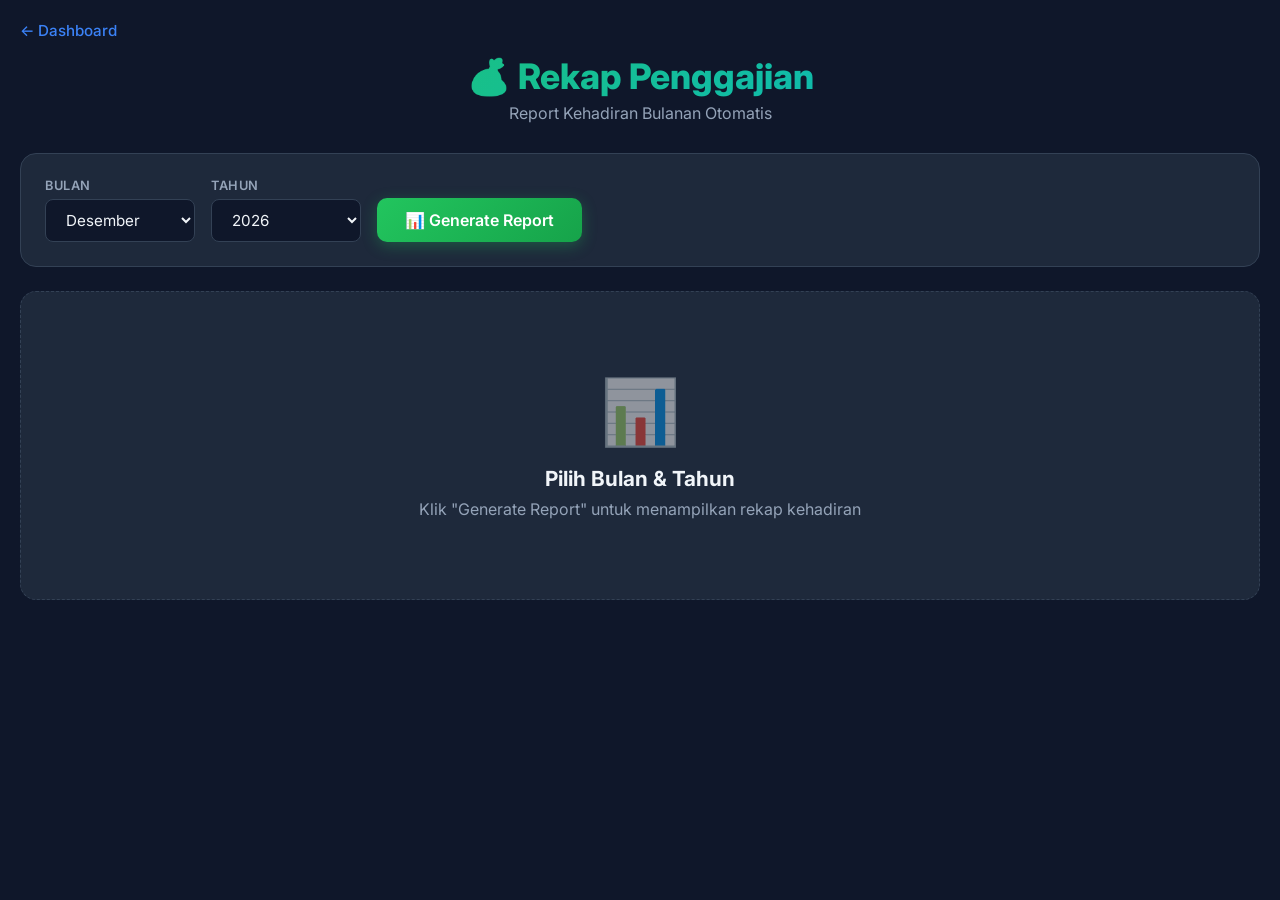
<file: admin/payroll.html>
<!DOCTYPE html>
<html lang="id">

<head>
    <meta charset="UTF-8">
    <meta name="viewport" content="width=device-width, initial-scale=1.0">
    <title>Rekap Penggajian - Sistem Absensi</title>
    <meta name="description" content="Report rekap bulanan kehadiran karyawan untuk penggajian">
    <link rel="stylesheet" href="payroll.css">
    <link rel="preconnect" href="https://fonts.googleapis.com">
    <link rel="preconnect" href="https://fonts.gstatic.com" crossorigin>
    <link href="https://fonts.googleapis.com/css2?family=Inter:wght@400;500;600;700;800&display=swap" rel="stylesheet">
</head>

<body>
    <div class="container">
        <header>
            <div class="header-top">
                <a href="admin.html" class="back-link">← Dashboard</a>
            </div>
            <h1>💰 Rekap Penggajian</h1>
            <p class="subtitle">Report Kehadiran Bulanan Otomatis</p>
        </header>

        <!-- Filter Bar -->
        <div class="filter-bar">
            <div class="filter-group">
                <label for="filterBulan">Bulan</label>
                <select id="filterBulan">
                    <option value="1">Januari</option>
                    <option value="2">Februari</option>
                    <option value="3">Maret</option>
                    <option value="4">April</option>
                    <option value="5">Mei</option>
                    <option value="6">Juni</option>
                    <option value="7">Juli</option>
                    <option value="8">Agustus</option>
                    <option value="9">September</option>
                    <option value="10">Oktober</option>
                    <option value="11">November</option>
                    <option value="12">Desember</option>
                </select>
            </div>
            <div class="filter-group">
                <label for="filterTahun">Tahun</label>
                <select id="filterTahun"></select>
            </div>
            <button class="btn btn-load" onclick="loadReport()">
                📊 Generate Report
            </button>
        </div>

        <!-- Summary Cards -->
        <div class="summary-grid" id="summarySection" style="display:none;">
            <div class="stat-card card-hadir">
                <div class="stat-icon">✅</div>
                <div class="stat-value" id="sumHadir">0</div>
                <div class="stat-label">Total Hadir</div>
            </div>
            <div class="stat-card card-sakit">
                <div class="stat-icon">🤒</div>
                <div class="stat-value" id="sumSakit">0</div>
                <div class="stat-label">Total Sakit</div>
            </div>
            <div class="stat-card card-izin">
                <div class="stat-icon">📋</div>
                <div class="stat-value" id="sumIzin">0</div>
                <div class="stat-label">Total Izin</div>
            </div>
            <div class="stat-card card-alfa">
                <div class="stat-icon">❌</div>
                <div class="stat-value" id="sumAlfa">0</div>
                <div class="stat-label">Total Alfa</div>
            </div>
            <div class="stat-card card-kerja">
                <div class="stat-icon">📅</div>
                <div class="stat-value" id="sumHariKerja">0</div>
                <div class="stat-label">Hari Kerja</div>
            </div>
            <div class="stat-card card-karyawan">
                <div class="stat-icon">👥</div>
                <div class="stat-value" id="sumKaryawan">0</div>
                <div class="stat-label">Karyawan</div>
            </div>
        </div>

        <!-- Loading State -->
        <div class="loading-state" id="loadingState" style="display:none;">
            <div class="spinner"></div>
            <p>Mengambil data dari server...</p>
        </div>

        <!-- Empty State -->
        <div class="empty-state" id="emptyState">
            <div class="empty-icon">📊</div>
            <h3>Pilih Bulan & Tahun</h3>
            <p>Klik "Generate Report" untuk menampilkan rekap kehadiran</p>
        </div>

        <!-- Report Table -->
        <div class="report-section" id="reportSection" style="display:none;">
            <div class="report-header">
                <h2 id="reportTitle">Rekap April 2026</h2>
                <div class="report-actions">
                    <button class="btn btn-export" onclick="exportCSV()">📥 Export CSV</button>
                    <button class="btn btn-print" onclick="printReport()">🖨️ Print</button>
                </div>
            </div>

            <div class="table-wrapper">
                <table id="payrollTable">
                    <thead>
                        <tr>
                            <th class="col-no">No</th>
                            <th class="col-nama">Nama</th>
                            <th class="col-num">Hari Kerja</th>
                            <th class="col-num col-hadir">Hadir</th>
                            <th class="col-num col-sakit">Sakit</th>
                            <th class="col-num col-izin">Izin</th>
                            <th class="col-num col-cuti">Cuti</th>
                            <th class="col-num col-alfa">Alfa</th>
                            <th class="col-num">Total Jam</th>
                            <th class="col-num">Rata-rata</th>
                            <th class="col-num col-terlambat">Terlambat</th>
                            <th class="col-num col-lembur">Lembur</th>
                        </tr>
                    </thead>
                    <tbody id="tableBody">
                    </tbody>
                </table>
            </div>

            <div class="report-footer">
                <p>Hari Kerja: Senin - Sabtu | Jam Masuk Standar: 08:00 WIB</p>
                <p id="reportGenerated"></p>
            </div>
        </div>
    </div>

    <script src="../config.js"></script>
    <script src="payroll.js"></script>
</body>

</html>
</file>
<file: admin/payroll.css>
/* ============================================
   PAYROLL REPORT STYLES
   ============================================ */

:root {
    --bg-primary: #0f172a;
    --bg-secondary: #1e293b;
    --bg-card: #1e293b;
    --bg-card-hover: #263348;
    --text-primary: #f1f5f9;
    --text-secondary: #94a3b8;
    --text-muted: #64748b;
    --accent-green: #22c55e;
    --accent-red: #ef4444;
    --accent-blue: #3b82f6;
    --accent-amber: #f59e0b;
    --accent-purple: #a855f7;
    --accent-cyan: #06b6d4;
    --border-color: #334155;
    --font-family: 'Inter', -apple-system, BlinkMacSystemFont, sans-serif;
}

* {
    margin: 0;
    padding: 0;
    box-sizing: border-box;
}

body {
    font-family: var(--font-family);
    background: var(--bg-primary);
    min-height: 100vh;
    padding: 20px;
    color: var(--text-primary);
}

.container {
    max-width: 1400px;
    margin: 0 auto;
}

/* Header */
header {
    text-align: center;
    margin-bottom: 30px;
}

.header-top {
    text-align: left;
    margin-bottom: 15px;
}

.back-link {
    color: var(--accent-blue);
    text-decoration: none;
    font-weight: 500;
    font-size: 0.95rem;
    transition: color 0.2s;
}

.back-link:hover {
    color: #60a5fa;
}

header h1 {
    font-size: 2.2rem;
    font-weight: 800;
    background: linear-gradient(135deg, #22c55e, #06b6d4);
    -webkit-background-clip: text;
    -webkit-text-fill-color: transparent;
    background-clip: text;
    margin-bottom: 5px;
}

.subtitle {
    color: var(--text-secondary);
    font-size: 1rem;
}

/* Filter Bar */
.filter-bar {
    display: flex;
    align-items: flex-end;
    gap: 16px;
    background: var(--bg-card);
    border: 1px solid var(--border-color);
    border-radius: 16px;
    padding: 24px;
    margin-bottom: 24px;
    flex-wrap: wrap;
}

.filter-group {
    display: flex;
    flex-direction: column;
    gap: 6px;
}

.filter-group label {
    font-size: 0.8rem;
    font-weight: 600;
    color: var(--text-secondary);
    text-transform: uppercase;
    letter-spacing: 0.5px;
}

.filter-group select {
    background: var(--bg-primary);
    color: var(--text-primary);
    border: 1px solid var(--border-color);
    border-radius: 8px;
    padding: 10px 16px;
    font-size: 0.95rem;
    font-family: inherit;
    cursor: pointer;
    min-width: 150px;
}

.filter-group select:focus {
    outline: none;
    border-color: var(--accent-blue);
    box-shadow: 0 0 0 3px rgba(59, 130, 246, 0.2);
}

/* Buttons */
.btn {
    padding: 10px 20px;
    border: none;
    border-radius: 10px;
    font-size: 0.95rem;
    font-weight: 600;
    cursor: pointer;
    font-family: inherit;
    transition: all 0.2s;
    display: inline-flex;
    align-items: center;
    gap: 6px;
}

.btn:hover {
    transform: translateY(-2px);
}

.btn:active {
    transform: translateY(0);
}

.btn-load {
    background: linear-gradient(135deg, #22c55e, #16a34a);
    color: white;
    padding: 12px 28px;
    font-size: 1rem;
    box-shadow: 0 4px 15px rgba(34, 197, 94, 0.3);
}

.btn-load:hover {
    box-shadow: 0 6px 20px rgba(34, 197, 94, 0.4);
}

.btn-export {
    background: linear-gradient(135deg, var(--accent-blue), #2563eb);
    color: white;
    box-shadow: 0 4px 12px rgba(59, 130, 246, 0.3);
}

.btn-print {
    background: linear-gradient(135deg, var(--accent-purple), #7c3aed);
    color: white;
    box-shadow: 0 4px 12px rgba(168, 85, 247, 0.3);
}

/* Summary Cards */
.summary-grid {
    display: grid;
    grid-template-columns: repeat(auto-fit, minmax(180px, 1fr));
    gap: 16px;
    margin-bottom: 24px;
    animation: fadeIn 0.5s ease;
}

.stat-card {
    background: var(--bg-card);
    border: 1px solid var(--border-color);
    border-radius: 16px;
    padding: 20px;
    text-align: center;
    transition: transform 0.2s, box-shadow 0.2s;
    position: relative;
    overflow: hidden;
}

.stat-card::before {
    content: '';
    position: absolute;
    top: 0;
    left: 0;
    right: 0;
    height: 3px;
}

.card-hadir::before { background: var(--accent-green); }
.card-sakit::before { background: var(--accent-amber); }
.card-izin::before { background: var(--accent-blue); }
.card-alfa::before { background: var(--accent-red); }
.card-kerja::before { background: var(--accent-cyan); }
.card-karyawan::before { background: var(--accent-purple); }

.stat-card:hover {
    transform: translateY(-4px);
    box-shadow: 0 8px 25px rgba(0, 0, 0, 0.3);
}

.stat-icon {
    font-size: 2rem;
    margin-bottom: 8px;
}

.stat-value {
    font-size: 2.5rem;
    font-weight: 800;
    line-height: 1;
    margin-bottom: 4px;
}

.card-hadir .stat-value { color: var(--accent-green); }
.card-sakit .stat-value { color: var(--accent-amber); }
.card-izin .stat-value { color: var(--accent-blue); }
.card-alfa .stat-value { color: var(--accent-red); }
.card-kerja .stat-value { color: var(--accent-cyan); }
.card-karyawan .stat-value { color: var(--accent-purple); }

.stat-label {
    font-size: 0.85rem;
    color: var(--text-secondary);
    font-weight: 500;
}

/* Loading State */
.loading-state {
    text-align: center;
    padding: 60px 20px;
    color: var(--text-secondary);
}

.spinner {
    width: 48px;
    height: 48px;
    border: 4px solid var(--border-color);
    border-top-color: var(--accent-blue);
    border-radius: 50%;
    animation: spin 0.8s linear infinite;
    margin: 0 auto 16px;
}

@keyframes spin {
    to { transform: rotate(360deg); }
}

/* Empty State */
.empty-state {
    text-align: center;
    padding: 80px 20px;
    background: var(--bg-card);
    border: 1px dashed var(--border-color);
    border-radius: 16px;
}

.empty-icon {
    font-size: 4rem;
    margin-bottom: 16px;
    opacity: 0.5;
}

.empty-state h3 {
    font-size: 1.3rem;
    margin-bottom: 8px;
    color: var(--text-primary);
}

.empty-state p {
    color: var(--text-secondary);
}

/* Report Section */
.report-section {
    animation: fadeIn 0.5s ease;
}

.report-header {
    display: flex;
    justify-content: space-between;
    align-items: center;
    margin-bottom: 20px;
    flex-wrap: wrap;
    gap: 16px;
}

.report-header h2 {
    font-size: 1.4rem;
    font-weight: 700;
    color: var(--text-primary);
}

.report-actions {
    display: flex;
    gap: 10px;
}

/* Table */
.table-wrapper {
    background: var(--bg-card);
    border: 1px solid var(--border-color);
    border-radius: 16px;
    overflow: hidden;
    overflow-x: auto;
}

table {
    width: 100%;
    border-collapse: collapse;
    min-width: 900px;
}

thead {
    background: linear-gradient(135deg, #1e3a5f, #1e293b);
}

th {
    padding: 14px 12px;
    text-align: center;
    font-size: 0.8rem;
    font-weight: 700;
    color: var(--text-secondary);
    text-transform: uppercase;
    letter-spacing: 0.5px;
    white-space: nowrap;
    border-bottom: 2px solid var(--border-color);
}

th.col-nama {
    text-align: left;
    min-width: 160px;
}

th.col-no {
    width: 50px;
}

td {
    padding: 14px 12px;
    text-align: center;
    font-size: 0.95rem;
    border-bottom: 1px solid var(--border-color);
    color: var(--text-primary);
}

td.cell-nama {
    text-align: left;
    font-weight: 600;
}

td.cell-no {
    color: var(--text-muted);
    font-size: 0.85rem;
}

tbody tr {
    transition: background 0.15s;
}

tbody tr:hover {
    background: var(--bg-card-hover);
}

tbody tr:last-child td {
    border-bottom: none;
}

/* Colored cells */
.cell-hadir { color: var(--accent-green); font-weight: 700; }
.cell-sakit { color: var(--accent-amber); font-weight: 600; }
.cell-izin { color: var(--accent-blue); font-weight: 600; }
.cell-cuti { color: var(--accent-cyan); font-weight: 600; }
.cell-alfa { color: var(--accent-red); font-weight: 700; }
.cell-terlambat { color: #fb923c; font-weight: 600; }
.cell-lembur { color: var(--accent-purple); font-weight: 600; }
.cell-jam { color: var(--text-primary); }

.cell-zero {
    color: var(--text-muted) !important;
    font-weight: 400 !important;
}

/* Report Footer */
.report-footer {
    text-align: center;
    padding: 20px;
    color: var(--text-muted);
    font-size: 0.85rem;
}

.report-footer p {
    margin-bottom: 4px;
}

/* Animations */
@keyframes fadeIn {
    from { opacity: 0; transform: translateY(10px); }
    to { opacity: 1; transform: translateY(0); }
}

/* Responsive */
@media (max-width: 768px) {
    .filter-bar {
        flex-direction: column;
        align-items: stretch;
    }

    .filter-group select {
        min-width: auto;
        width: 100%;
    }

    .btn-load {
        width: 100%;
        justify-content: center;
    }

    .summary-grid {
        grid-template-columns: repeat(2, 1fr);
    }

    .report-header {
        flex-direction: column;
        align-items: stretch;
    }

    .report-actions {
        justify-content: stretch;
    }

    .report-actions .btn {
        flex: 1;
        justify-content: center;
    }

    .stat-value {
        font-size: 2rem;
    }

    header h1 {
        font-size: 1.6rem;
    }
}

@media (max-width: 480px) {
    .summary-grid {
        grid-template-columns: repeat(2, 1fr);
        gap: 10px;
    }

    .stat-card {
        padding: 14px;
    }

    .stat-value {
        font-size: 1.6rem;
    }
}

/* ============================================
   PRINT STYLES
   ============================================ */

@media print {
    body {
        background: white !important;
        color: black !important;
        padding: 10px;
        -webkit-print-color-adjust: exact;
        print-color-adjust: exact;
    }

    .container {
        max-width: 100%;
    }

    header h1 {
        background: none !important;
        -webkit-text-fill-color: black !important;
        font-size: 1.8rem;
    }

    .subtitle {
        color: #666 !important;
    }

    .filter-bar,
    .back-link,
    .report-actions,
    .empty-state,
    .loading-state {
        display: none !important;
    }

    .summary-grid {
        display: grid !important;
        grid-template-columns: repeat(6, 1fr);
        gap: 8px;
        margin-bottom: 20px;
    }

    .stat-card {
        background: #f8f9fa !important;
        border: 1px solid #ddd !important;
        padding: 12px;
        border-radius: 8px;
    }

    .stat-card::before {
        display: none;
    }

    .stat-value {
        font-size: 1.5rem;
        color: black !important;
    }

    .stat-label {
        color: #666 !important;
        font-size: 0.75rem;
    }

    .report-section {
        display: block !important;
    }

    .table-wrapper {
        border: 1px solid #ccc !important;
        background: white !important;
        border-radius: 0 !important;
        overflow: visible;
    }

    table {
        min-width: auto !important;
    }

    thead {
        background: #e9ecef !important;
    }

    th {
        color: black !important;
        font-size: 0.7rem;
        padding: 8px 6px;
        border-bottom: 2px solid #999 !important;
    }

    td {
        color: black !important;
        font-size: 0.85rem;
        padding: 8px 6px;
        border-bottom: 1px solid #ddd !important;
    }

    .cell-hadir { color: #16a34a !important; }
    .cell-sakit { color: #d97706 !important; }
    .cell-izin { color: #2563eb !important; }
    .cell-alfa { color: #dc2626 !important; }
    .cell-terlambat { color: #ea580c !important; }
    .cell-lembur { color: #7c3aed !important; }
    .cell-zero { color: #999 !important; }

    tbody tr:hover {
        background: none !important;
    }

    .report-footer {
        color: #999 !important;
        border-top: 1px solid #ddd;
        margin-top: 10px;
        padding-top: 10px;
    }
}
</file>
